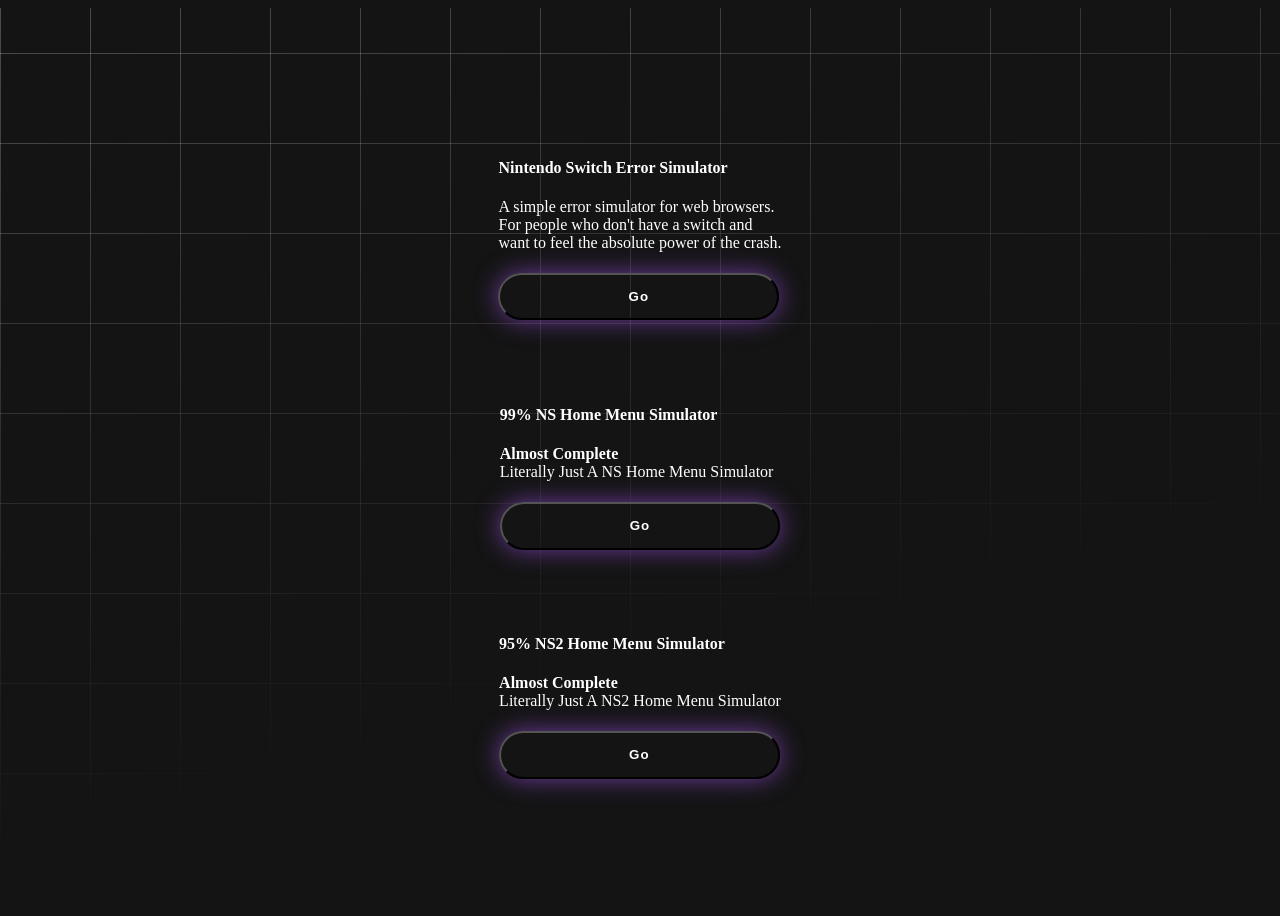
<file: index.html>
<!DOCTYPE html>
<html>
  <head>
    <title>My Simulators</title>
  </head>
  <style>
    @font-face {
      font-family: "Geist Sans";
      src: url("https://assets.codepen.io/605876/GeistVF.ttf") format("truetype");
    }

    *,
    *:after,
    *:before {
	    box-sizing: border-box;
	    transform-style: preserve-3d;
    }

    :root {
	    --line: hsl(0 0% 95% / 0.25);
	    --basic: ease;
	    --back: 
        linear( 0, -0.0077 5.2%, -0.0452 16.98%, -0.0493 22.35%, -0.0418 25.57%,
           -0.0258 28.57%, -0.0007 31.42%, 0.0335 34.15%, 0.1242 39.03%, 0.2505 43.65%,
           0.3844 47.35%, 0.656 53.68%, 0.81 58.37%, 0.9282 63.52%, 0.9719 66.23%,
           1.0055 69.04%, 1.0255 71.4%, 1.0396 73.87%, 1.0477 76.48%, 1.05 79.27%,
           1.0419 84.36%, 1.0059 95.49%, 1 );
	    --expo: 
        linear( 0, 0.0053 17.18%, 0.0195 26.59%, 0.0326 30.31%, 0.0506 33.48%,
           0.0744 36.25%, 0.1046 38.71%, 0.1798 42.62%, 0.2846 45.93%, 0.3991 48.37%,
           0.6358 52.29%, 0.765 55.45%, 0.8622 59.3%, 0.8986 61.51%, 0.9279 63.97%,
           0.9481 66.34%, 0.9641 69.01%, 0.9856 75.57%, 0.9957 84.37%, 1 );
	    --sine: 
        linear( 0, 0.007 5.35%, 0.0282 10.75%, 0.0638 16.26%, 0.1144 21.96%,
           0.1833 28.16%, 0.2717 34.9%, 0.6868 62.19%, 0.775 68.54%, 0.8457 74.3%,
           0.9141 81.07%, 0.9621 87.52%, 0.9905 93.8%, 1 );
	    --power: 
        linear( 0, 0.0012 14.95%, 0.0089 22.36%, 0.0297 28.43%, 0.0668 33.43%,
           0.0979 36.08%, 0.1363 38.55%, 0.2373 43.07%, 0.3675 47.01%, 0.5984 52.15%,
           0.7121 55.23%, 0.8192 59.21%, 0.898 63.62%, 0.9297 66.23%, 0.9546 69.06%,
           0.9733 72.17%, 0.9864 75.67%, 0.9982 83.73%, 1 );
	    --circ: 
        linear( -0, 0.0033 5.75%, 0.0132 11.43%, 0.0296 16.95%, 0.0522 22.25%,
           0.0808 27.25%, 0.1149 31.89%, 0.1542 36.11%, 0.1981 39.85%, 0.2779 44.79%,
           0.3654 48.15%, 0.4422 49.66%, 0.5807 50.66%, 0.6769 53.24%, 0.7253 55.37%,
           0.7714 58.01%, 0.8142 61.11%, 0.8536 64.65%, 0.9158 72.23%, 0.9619 80.87%,
           0.9904 90.25%, 1 );
	    --bounce: 
        linear( 0, 0.0039, 0.0157, 0.0352, 0.0625 9.09%,
           0.1407, 0.25, 0.3908, 0.5625, 0.7654,
           1, 0.8907, 0.8125 45.45%, 0.7852, 0.7657,
           0.7539, 0.75, 0.7539, 0.7657, 0.7852,
           0.8125 63.64%, 0.8905, 1 72.73%, 0.9727, 0.9532,
           0.9414, 0.9375, 0.9414, 0.9531, 0.9726,
           1, 0.9883, 0.9844, 0.9883, 1 );
      --elastic: 
        linear( 0, 0.0009 8.51%, -0.0047 19.22%, 0.0016 22.39%, 0.023 27.81%,
           0.0237 30.08%, 0.0144 31.81%, -0.0051 33.48%, -0.1116 39.25%, -0.1181 40.59%,
           -0.1058 41.79%, -0.0455, 0.0701 45.34%, 0.9702 55.19%, 1.0696 56.97%,
           1.0987 57.88%, 1.1146 58.82%, 1.1181 59.83%, 1.1092 60.95%, 1.0057 66.48%,
           0.986 68.14%, 0.9765 69.84%, 0.9769 72.16%, 0.9984 77.61%, 1.0047 80.79%,
           0.9991 91.48%, 1 );
      --ease: var(--back);
    }

    body {
	    display: grid;
	    place-items: center;
	    min-height: 100vh;
	    font-family:  "Geist Sans", "SF Pro Text", "SF Pro Icons", "AOS Icons", "Helvetica Neue", Helvetica, Arial, sans-serif, system-ui;
	    font-weight: 80;
	    background: hsl(0 0% 8%);
      overflow: hidden;
    }

    body::before {
	    content: "";
	    height: 100vh;
	    width: 100vw;
	    position: fixed;
	    background:
		    linear-gradient(90deg, var(--line) 1px, transparent 1px 10vmin) 0 -5vmin / 10vmin 10vmin,
		    linear-gradient(var(--line) 1px, transparent 1px 10vmin) 0 -5vmin / 10vmin 10vmin;
	    mask: linear-gradient(-15deg, transparent 30%, white);
	    top: 0;
	    z-index: -1;
	    transform: translate3d(0, 0, -100vmin);
    }

    #app {
	    display: grid;
	    place-items: center;
	    gap: 4rem;
    }

    h2 {
	    font-weight: 160;
	    margin: 0;
      transform-style: flat;
    }

    [aria-hidden="true"] {
	    user-select: none;
	    pointer-events: none;
    }

    [type=range] {
	    accent-color: var(--line);
    }

    .counter {
	    padding: 1rem 2rem;
	    border: 2px solid var(--line);
	    background: hsl(0 0% 2%);
	    border-radius: 12px;
    /*	aspect-ratio: 4 / 3;*/
	    display: grid;
	    place-items: center;
    }

    fieldset .sr-only {
	    position: absolute;
	    font-size: var(--font-size);
	    line-height: var(--line-height);
	    z-index: 2;
	    letter-spacing: 2px;
	    font-variant: tabular-nums;
	    color: transparent;
    }

    fieldset {
	    --mask-size: 0.25;
	    --font-size: clamp(2rem, 4vw + 1rem, 8rem);
	    --line-height: calc(var(--font-size) * 1.5);
	    padding: 0;
    }

    legend {
	    color: hsl(20 80% 50%);
	    border: 0;
	    font-weight: 120;
	    font-size: calc(var(--font-size) * 0.25);
    }

    fieldset {
	    margin: 0;
	    border: 0;
    }

    .character {
	    display: grid;
	    height: 1lh;
	    line-height: var(--line-height);
	    font-variant: tabular-nums;
	    font-size: var(--font-size);
	    overflow: hidden;
	    mask: linear-gradient(transparent, white calc(1lh * var(--mask-size)) calc(100% - (1lh * var(--mask-size))), transparent);
      transform-style: flat;
    }

    .character__track span {
	    height: 1lh;
	    font-weight: 120;
      transform-style: flat;
    }

    .character,
    .character__track span {
	    background: linear-gradient(hsl(0 0% 98%) 50%, hsl(0 0% 45%));
	    background-attachment: fixed;
	    background-clip: text;
	    color: transparent;
      transform-style: flat;
    }

    .character {
	    font-weight: 20;
    }

    .character__track {
	    display: grid;
	    translate: 0 calc((var(--v) + 1) * (var(--line-height) * -1));
	    transition: translate calc(var(--transition) * 1s) var(--ease);
    }

    .character:first-of-type {
	    margin-right: 0.2ch;
	    opacity: 0.75;
	    font-size: calc(var(--font-size) * 0.8);
    }

    .characters {
	    display: flex;
	    gap: 2px;
      transform-style: flat;
    }

    .fraction {
	    font-size: calc(var(--font-size) * 0.75);
	    opacity: 0.75;
	    font-weight: 40;
	    height: var(--line-height);
    }

    .fraction .character__track span {
	    display: flex;
      flex-direction: column;
      align-items: end;
      padding: calc((var(--line-height) - var(--font-size)) * 0.2) 0;
    }

    .counter:last-of-type {
	    position: absolute;
	    opacity: 0;
	    pointer-events: none;
    }

    .counter:last-of-type [data-value] {
	    position: relative;
    }
    .counter:last-of-type [data-value]::after {
	    content: attr(data-value);
	    position: absolute;
	    bottom: 0%;
	    left: 0%;
	    font-family: "Geist Sans", sans-serif;
	    font-weight: 120;

	    background: linear-gradient(hsl(0 0% 98%) 50%, hsl(0 0% 45%));
	    background-attachment: fixed;
	    background-clip: text;
	    color: transparent;
    }

    .counter:last-of-type .fraction[data-value]::after {
	    display: flex;
      flex-direction: column;
      align-items: end;
      padding: calc((var(--line-height) - var(--font-size)) * 0.2) 0;
      height: var(--line-height);
    }

    .dg.ac {
	    z-index: 9999 !important;
	    transform: translate3d(0, 0, 100vmin);
    }

    /* Transitions */
    [data-explode] #app {
	    transform: rotateX(-24deg) rotateY(-40deg);
    }

    .counter:first-of-type {
	    transform: translate3d(0, 0, calc(var(--depth) * 1));
    }

    .counter:last-of-type {
	    transform: translate3d(0, 0, calc(var(--depth) * -1));
    }

    [data-explode] .counter:last-of-type {
	    opacity: 1;
    }

    [data-explode] #app {
	    --depth: 100px;
	    transition: transform 0.5s;
    }

    #app {
	    --depth: 0;
	    transition: transform 0.5s 3s;
    }

    [data-explode] .counter {
	    transition: transform 0.5s 1s;
    }

    .counter {
	    transition: transform 0.5s 2s;
    }

    [data-explode] .counter:last-of-type {
	    transition: transform 0.5s 1s ease, opacity 0.5s 1s steps(1, start), background 0.5s 2s, border-color 0.5s 2s;
    }

    .counter:last-of-type {
	    transition: transform 0.5s 2s ease, opacity 0.5s 2s steps(1, end), background 0.5s 1s, border-color 0.5s 1s;
    }

    .counter:last-of-type .character {
	    mask: unset;
	    overflow: visible;
    }

    .counter:last-of-type .character__track span {
	    opacity: 0;
    }

    [data-explode] .counter:last-of-type .character--symbol,
    [data-explode] .counter:last-of-type .character__track span {
	    transition: opacity 0.5s 3s;
	    opacity: 0.5;
    }
    [data-explode] .counter:last-of-type [data-value]::after {
	    transition: opacity 0.5s 3s;
	    opacity: 0;
    }

    .counter:last-of-type .character--symbol,
    .counter:last-of-type .character__track span {
	    transition: opacity 0.5s;
    }
    .counter:last-of-type [data-value]::after {
	    transition: opacity 0.5s;
    }
    .counter:last-of-type legend {
	    transition: color 0.5s 1s;
    }

    [data-explode] .counter:last-of-type {
	    background: hsl(0 0% 0% / 0.15);
	    border-color: hsl(0 0% 95% / 0.15);
    }

    [data-explode] .counter:last-of-type legend {
	    transition: color 0.5s 2s;
	    color: hsl(0 0% 100% / 0.25);
    }


    
    .item1 {
      color: white;
      font-family: '-webkit-standard';
    }

    .item2 {
      color: white;
      font-family: '-webkit-standard';
    }
    
    .item3 {
      color: White;
      font-family: '-webkit-standard';
    }
    
    .btn {
      display: inline-block;
      margin-top: 0.3rem;
      padding-left: 0.3rem;
      padding: 0.9rem 8rem;
      border-radius: 999px;
      font-weight: 600;
      letter-spacing: 0.08em;
      color: white;
      text-decoration: none;
      background: linear-gradient(90deg, var(--c1), var(--c2), var(--c3));
      background-size: 300% 100%;
      animation: holo 3s linear infinite;
      box-shadow: 0 0 25px rgba(168, 85, 247, 0.6);
    }

    
  </style>
  <body>
  <div id="app">
    <div class="item1">
      <h4>Nintendo Switch Error Simulator</h4>
      <p>A simple error simulator for web browsers.<br> For people who don't have a switch and <br> want to feel the absolute power of the crash.</p>
      <button class="btn" onclick="location.href='error.html';">Go</button>
    </div>
    <div class="item2">
      <h4>99% NS Home Menu Simulator</h4>
      <p><b>Almost Complete</b><br>Literally Just A NS Home Menu Simulator</p>
      <button class="btn" onclick="location.href='homemenu.html';">Go</button>
    </div>
    <div class="item3">
      <h4>95% NS2 Home Menu Simulator</h4>
      <p><b>Almost Complete</b><br>Literally Just A NS2 Home Menu Simulator</p>
      <button class="btn" onclick="location.href='homemenu2.html';">Go</button>
    </div>
  </div>
  </body>
</html>
</file>
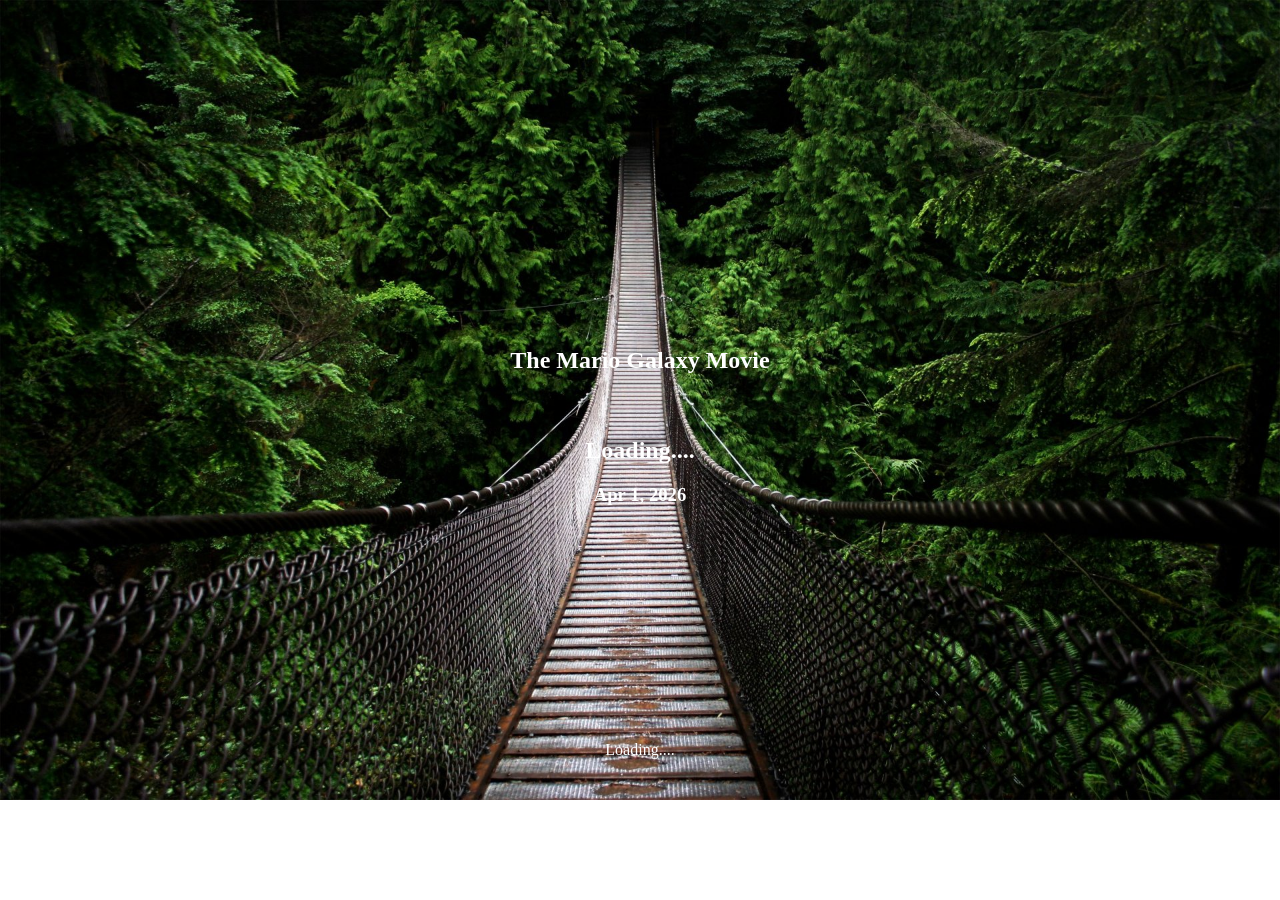
<file: GalaxyCounter.html>
<!DOCTYPE html>
<html>
  <head>
    <title>New Mario Movie</title>
    <style>
      body {
        background-image: url('assets/backgrounds/thumb-1920-103560.jpg');
        background-size: cover;
        background-repeat: no-repeat;
      }
      
      #demo {
        left: 0;
        line-height: 200px;
        margin-top: -100px;
        color: white;
        position: absolute;
        text-align: center;
        top: 50%;
        width: 100%;
      }

      #cdate {
        left: 0;
        line-height: 200px;
        margin-top: -100px;
        position: absolute;
        text-align: center;
        color: white;
        top: 80%;
        width: 100%;
        padding-top: 30px;
      }
      
      #title {
        left: 0;
        line-height: 200px;
        margin-top: -100px;
        position: absolute;
        text-align: center;
        color: white;
        top: 40%;
        width: 100%;
      }
      
      #rdate {
        left: 0;
        line-height: 200px;
        margin-top: -100px;
        position: absolute;
        text-align: center;
        color: white;
        top: 55%;
        width: 100%;
      }
    </style>
    <script>

      // Set the date we're counting down to
      var countDownDate = new Date("Mar 31, 2026 7:00:00").getTime();
      var d = new Date(); 

      // Update the count down every 1 second
      var x = setInterval(function() {

      // Get today's date and time
      var now = new Date().getTime();
      var d = new Date(); 

      // Find the distance between now and the count down date
      var distance = countDownDate - now;

      // Time calculations for days, hours, minutes and seconds
      var days = Math.floor(distance / (1000 * 60 * 60 * 24));
      var hours = Math.floor((distance % (1000 * 60 * 60 * 24)) / (1000 * 60 * 60));
      var minutes = Math.floor((distance % (1000 * 60 * 60)) / (1000 * 60));
      var seconds = Math.floor((distance % (1000 * 60)) / 1000);

      // Display the result in the element with id="demo"
      document.getElementById("demo").innerHTML = "Time Left: " + days + "d " + hours + "h "
      + minutes + "m " + seconds + "s ";
      document.getElementById("cdate").innerHTML = d;
      // If the count down is finished, write some text
      if (distance < 0) {
        clearInterval(x);
        document.getElementById("demo").innerHTML = "Go Watch It Dumbass!";
      }
    }, 1000);
    </script>
  </head>
  <body>
    <!-- Display the countdown timer in an element -->
    <h2 id="title">The Mario Galaxy Movie</h2>
    <h3 id="rdate">Apr 1, 2026</h3>
    <h2 id="demo">Loading....</h2>
    <p id="cdate">Loading....</p> 
  </body>
</html>
</file>
